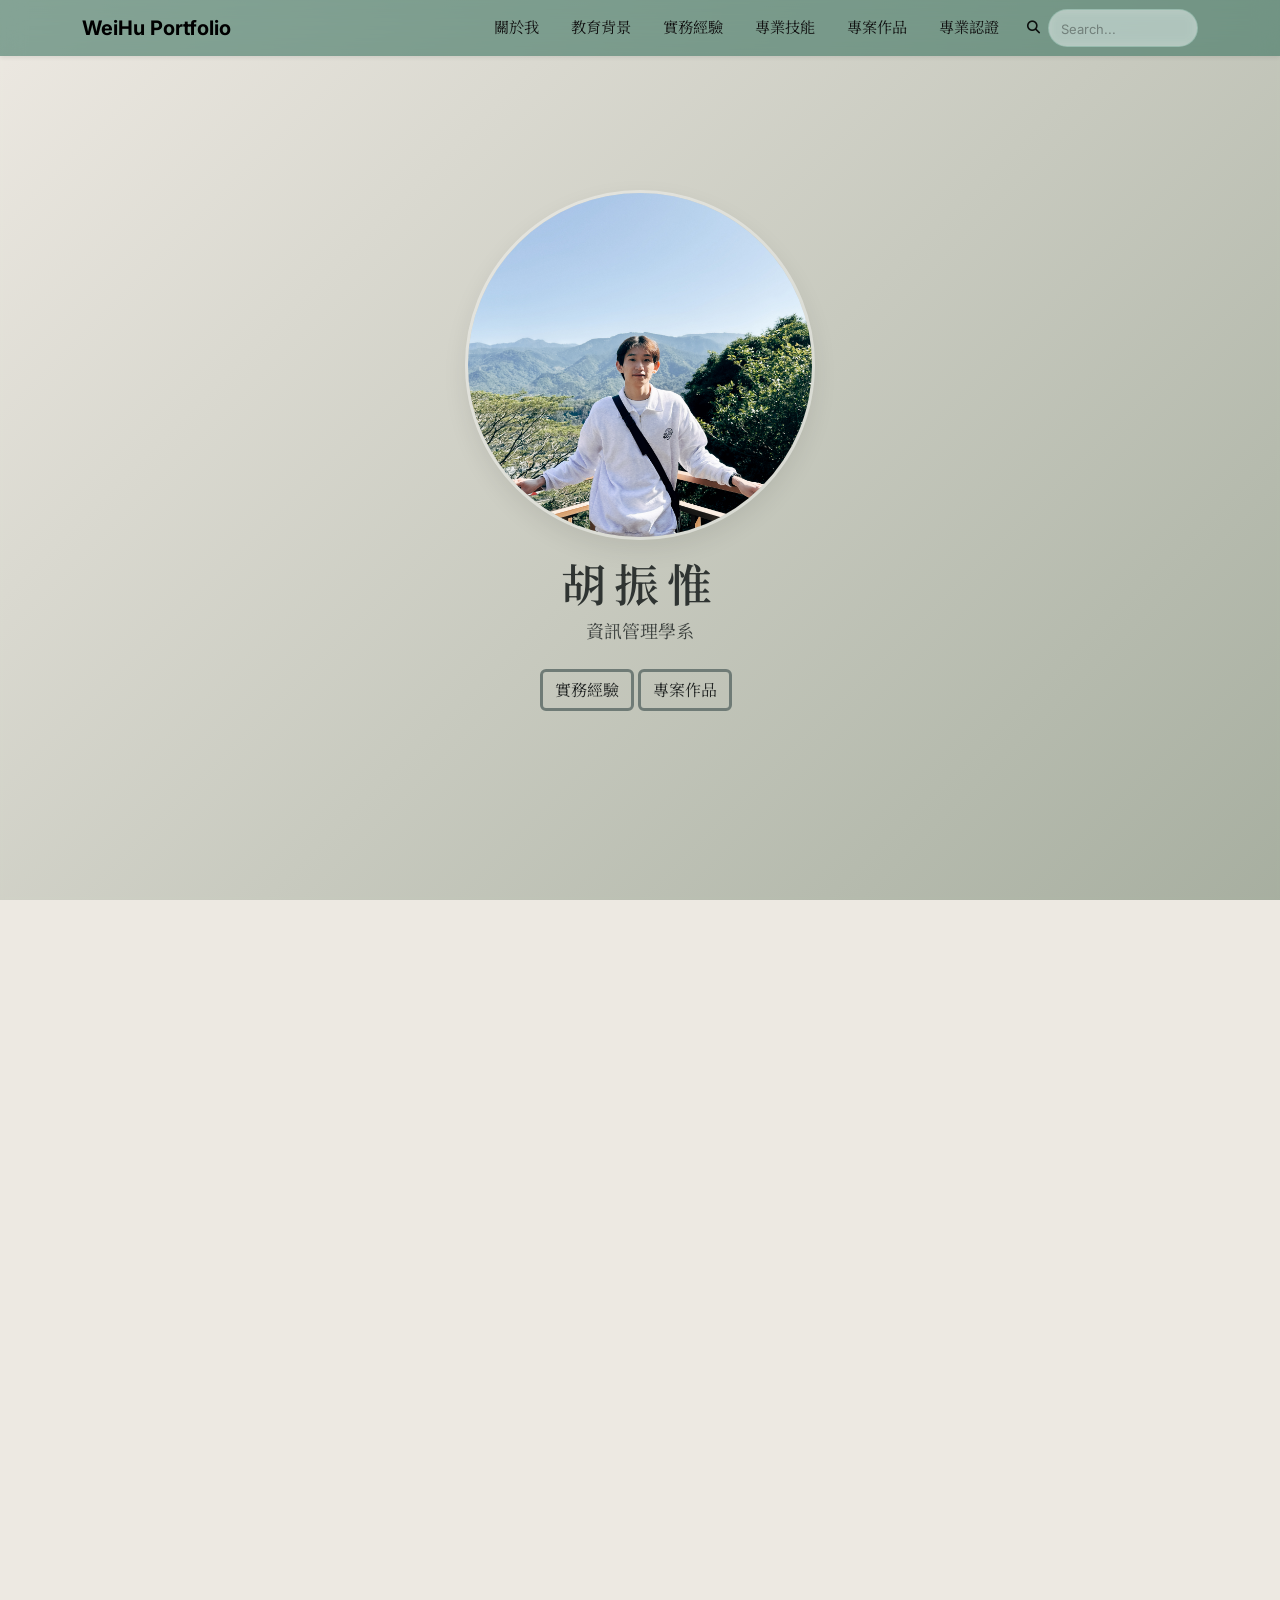
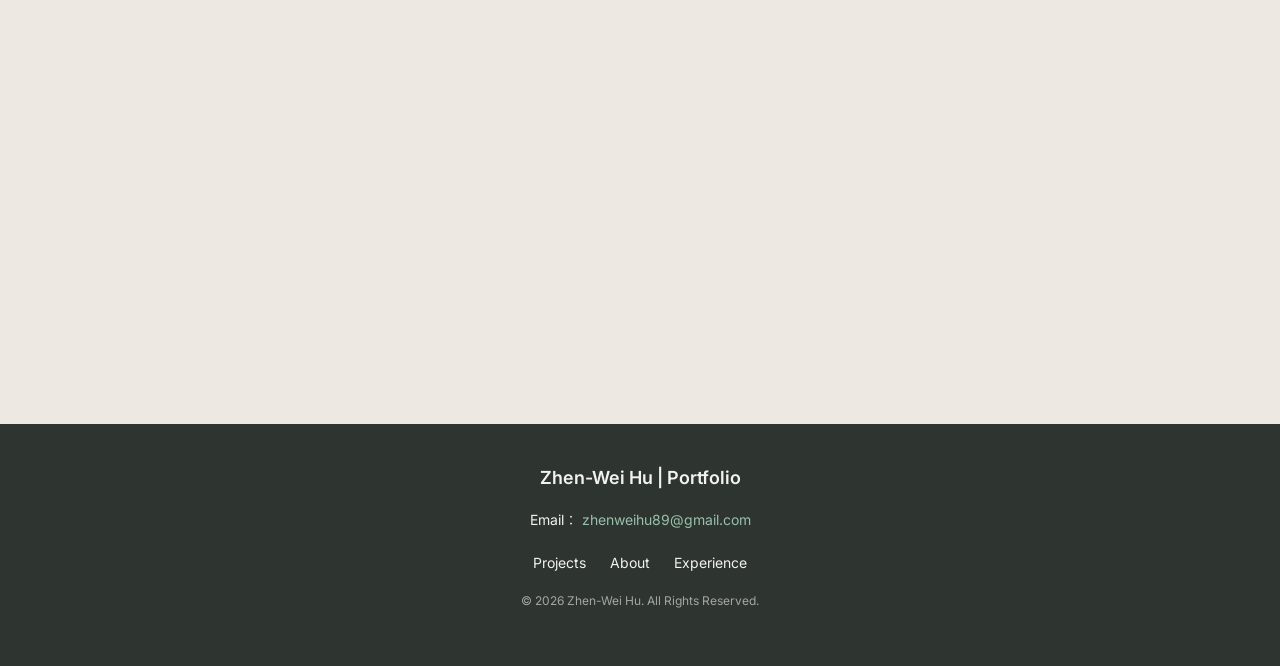
<file: index.html>
<!DOCTYPE html>
<html lang="zh-Hant">

<head>
  <meta charset="UTF-8">
  <meta name="viewport" content="width=device-width, initial-scale=1">
  <meta name="description" content="胡振惟的個人網站，展示專案、技能與學習歷程">
  <title>Zhen-Wei Hu (胡振惟)</title>

  <!-- Bootstrap -->
  <link href="https://cdn.jsdelivr.net/npm/bootstrap@5.3.3/dist/css/bootstrap.min.css" rel="stylesheet">

  <!-- FontAwesome -->
  <link rel="stylesheet" href="https://cdnjs.cloudflare.com/ajax/libs/font-awesome/6.5.2/css/all.min.css">

  <!-- Google Fonts -->
  <link
    href="https://fonts.googleapis.com/css2?family=Inter:wght@300;400;500;600&family=Noto+Serif+TC:wght@300;400;500;600&display=swap"
    rel="stylesheet">

  <!-- AOS -->
  <link href="https://unpkg.com/aos@2.3.4/dist/aos.css" rel="stylesheet">
  
  <link rel="icon" type="image/png" href="images/favicon.png">
  <!-- CSS -->
  <link rel="stylesheet" href="style.css">
</head>

<body>

  <!-- ================= NAV ================= -->
  <nav class="navbar navbar-expand-lg fixed-top glass-nav shadow-sm">
    <div class="container">
      <a class="navbar-brand fw-bold" href="#" style="font-family: 'Inter', 'Noto Serif TC', sans-serif;">WeiHu
        Portfolio</a>

      <button class="navbar-toggler" type="button" data-bs-toggle="collapse" data-bs-target="#nav">
        <span class="navbar-toggler-icon"></span>
      </button>

      <div class="collapse navbar-collapse" id="nav">
        <ul class="navbar-nav ms-auto">
          <li class="nav-item"><a class="nav-link" href="#about" aria-label="前往關於我區塊">關於我</a></li>
          <li class="nav-item"><a class="nav-link" href="#education">教育背景</a></li>
          <li class="nav-item"><a class="nav-link" href="#experience">實務經驗</a></li>
          <li class="nav-item"><a class="nav-link" href="#skills">專業技能</a></li>
          <li class="nav-item"><a class="nav-link" href="#projects">專案作品</a></li>
          <li class="nav-item"><a class="nav-link" href="#awards">專業認證</a></li>
          <!-- <li class="nav-item"><a class="nav-link" href="#activities">活動</a></li> -->
        </ul>
        <!-- Right search -->
        <div class="search-wrapper">
          <i class="fa-solid fa-magnifying-glass" onclick="focusSearch()"></i>
          <input id="searchInput" class="nav-search-input" type="search" placeholder="Search..." onkeyup="searchPage()">
        </div>
      </div>
    </div>
  </nav>

  <!-- ================= HERO ================= -->
  <header class="hero">
    <div class="hero-overlay"></div>

    <div class="container hero-content text-center" data-aos="zoom-in">
      <img src="images/me.jpg" class="hero-img img-fluid" alt="胡振惟個人照片">

      <h1 class="hero-title mt-3">胡振惟</h1>
      <p class="hero-subtitle">資訊管理學系</p>

      <div class="mt-4">
        <a href="#experience" class="btn btn-light hero-btn">實務經驗</a>
        <a href="#projects" class="btn btn-light hero-btn me-2">專案作品</a>
      </div>
    </div>
  </header>

  <!-- ================= CONTENT ================= -->
  <section id="about" class="section container" data-aos="fade-up">
    <div class="section-card">
      <h2>關於我 <span class="en-title">About Me</span></h2>
      <p>您好！我是胡振惟，畢業於國立聯合大學資訊管理學系。在大學期間，我學習了程式設計、資料庫、系統分析等資訊相關專業課程，也透過專題製作與自主學習，持續累積實務開發經驗。
        在專題與實作課程中，我曾參與多項系統開發與專案實作，接觸 Android 應用程式開發、藍牙通訊、影像辨識等技術。透過這些實作經驗，我逐步培養程式設計、系統分析與系統整合能力，也更加熟悉從需求分析、系統設計到實際開發與測試的完整流程。
        <br>我認為技術的價值在於解決實際問題，因此除了課堂所學之外，我也持續透過實作與自主學習接觸不同的技術與開發工具。從前端介面設計、Android 應用程式，到後端邏輯與系統整合，我希望透過不同類型的專案持續提升自己的開發能力，並培養系統架構與問題分析的思維。
        <br>未來，我希望能將過去所累積的資訊技術與實作經驗應用在更多實際的開發情境中，持續學習新技術，並逐步建立更加完整的專業能力。歡迎來到我的個人網站，看看我在資訊領域的學習與實作成果。
      </p>
      <hr class="about-divider">
      <p class="en">
        Hello! My name is Zhen-Wei Hu, and I graduated from the Department of Information Management at National United University.During my university studies, I learned professional courses such as programming, databases, and
        systems analysis. I also continuously developed my practical skills through project development and self-directed learning.

        <br>Through projects and practical courses, I participated in various system development projects and gained
        experience with technologies such as Android application development, Bluetooth communication, and image
        recognition. Through these experiences, I gradually developed practical skills in programming, systems
        analysis, and system integration, while becoming more familiar with the complete development process from
        requirements analysis and system design to implementation and testing.

        <br>I believe that the value of technology lies in solving real-world problems. Therefore, in addition to what
        I learned in the classroom, I continue to explore different technologies and development tools through
        hands-on projects and self-directed learning. From front-end interface design and Android applications to
        back-end logic and system integration, I hope to continuously improve my development skills through
        different types of projects while strengthening my ability to think about system architecture and problem
        solving.

        <br>In the future, I hope to apply the knowledge and practical experience I have gained to more real-world
        development scenarios, continue learning new technologies, and gradually build a more comprehensive set
        of professional skills.This website records my learning journey, project works, and personal growth. Welcome to my personal
        website and feel free to explore my learning journey and practical projects in the field of information
        technology.
      </p>


    </div>
  </section>

  <section id="education" class="section container" data-aos="fade-up">
    <div class="section-card">
      <h2>教育背景 <span class="en-title">Education</span></h2>

      <div class="timeline">
        <div class="timeline-item">

          <h5>2023 - 2026｜國立聯合大學</h5>
          <p class="sub-title">資訊管理學系</p>

          <p>
            主修資訊系統開發與應用，涵蓋程式設計、資料庫管理與系統分析，並結合商管知識培養跨領域整合與問題解決能力。
          </p>

          <div class="edu-block">
            <h6>修習課程</h6>
            <ul>
              <li>程式設計</li>
              <li>資料結構</li>
              <li>網路管理</li>
              <li>供應鏈管理</li>
              <li>系統分析與設計</li>
              <li>資料庫程式設計與系統管理</li>
            </ul>
          </div>
          <div class="badges">
            <span class="badge">程式</span>
            <span class="badge">網路</span>
            <span class="badge">資料庫</span>
          </div>

          <div class="edu-block">
            <h6>專題與實作經驗</h6>
            <p>
              影像辨識系統開發、藍牙通訊資料整合與 Android 應用程式設計。
            </p>
          </div>

          <div class="badges">
            <span class="badge">專題實作</span>
            <span class="badge">實務導向</span>
            <span class="badge">跨領域學習</span>
          </div>

        </div>
      </div>
    </div>
  </section>

  <section id="experience" class="section container" data-aos="fade-up">
    <div class="section-card">
      <h2>實務經驗 <span class="en-title">Experience</span></h2>

      <div class="timeline">
        <div class="timeline-item">
          <h5>2024 - 2026｜專題開發成員</h5>
          <p class="project-title">以人工智慧及影像辨識為基礎之抽菸偵測系統</p>

          <p>
            主要負責 MediaPipe 影像處理模組，並協助模型整合與系統設計，參與 AI 影像辨識功能開發流程，強化影像分析與系統整合能力。
          </p>

          <div class="badges">
            <span class="badge">MediaPipe</span>
            <span class="badge ">影像處理</span>
            <span class="badge ">系統整合</span>
            <span class="badge ">AI 模型應用</span>
          </div>
        </div>

        <div class="timeline-item">
          <h5>2025 - 2026｜產學合作專案</h5>
          <p class="project-title">藍牙資料接收與系統整合應用</p>

          <p>
            獨立設計與開發App，實作藍牙資料串流與接收模組，並設計運作邏輯，優化資料傳輸穩定性與系統流程。
          </p>

          <div class="badges">
            <span class="badge">藍牙通訊</span>
            <span class="badge ">系統開發</span>
            <span class="badge ">資料解析</span>
            <span class="badge ">Android Studio</span>
          </div>
        </div>
      </div>
    </div>
  </section>

  <section id="skills" class="section container" data-aos="fade-up">
    <div class="section-card">
      <h2>專業技能 <span class="en-title">Skills</span></h2>
      <div class="row g-3 mt-3">

        <div class="col-12 col-md-6">
          <div class="skill-box">
            <h5>程式設計</h5>
            <div class="tags">
              <span class="badge">Python</span>
              <span class="badge">Java</span>
              <span class="badge">PHP</span>
              <span class="badge">C++</span>
              <span class="badge">HTML / CSS</span>
            </div>
          </div>
        </div>

        <div class="col-12 col-md-6">
          <div class="skill-box">
            <h5>資料庫與系統</h5>
            <div class="tags">
              <span class="badge">MySQL</span>
              <span class="badge">資料庫設計</span>
              <span class="badge">系統分析與設計</span>
              <span class="badge">資料結構</span>
            </div>
          </div>
        </div>

        <div class="col-12 col-md-6">
          <div class="skill-box">
            <h5>AI 與應用開發</h5>
            <div class="tags">
              <span class="badge">MediaPipe</span>
              <span class="badge">影像辨識</span>
              <span class="badge">手/臉部辨識</span>
              <span class="badge">Android 開發</span>
              <span class="badge">藍牙通訊</span>
            </div>
          </div>
        </div>

        <div class="col-12 col-md-6">
          <div class="skill-box">
            <h5>分析與管理能力</h5>
            <div class="tags">
              <span class="badge">作業研究</span>
              <span class="badge">決策分析</span>
              <span class="badge">專案管理</span>
              <span class="badge">資料分析</span>
              <span class="badge">Excel 分析</span>
            </div>
          </div>
        </div>
      </div>
    </div>
  </section>

  <section id="projects" class="section container" data-aos="fade-up">
    <div class="section-card">
      <h2>專案作品 <span class="en-title">Projects</span></h2>

      <div class="row g-4">
        <div class="col-12 col-md-6">
          <div class="card project-card">
            <img src="images/project1.png" class="card-img-top img-fluid" onclick="openLightbox(this)">
            <div class="card-body">
              <h5>抽菸偵測系統</h5>
              <p>運用OpenCV + YOLOv8 + MediaPipe + EfficientNet-B0 技術，開發了一套自動判斷抽菸行為的智慧監測系統，系統會將攝影機畫面即時串流至網頁端，讓管理人員直接監看結果。當偵測到抽菸行為時，會同步保存影像與時間資訊，並通知管理人員。</p>
            </div>
          </div>
        </div>

        <div class="col-12 col-md-6">
          <div class="card project-card">
            <img src="images/project.png" class="card-img-top img-fluid" onclick="openLightbox(this)">
            <div class="card-body">
              <h5>藍牙資料接收</h5>
              <p>開發藍牙資料接收應用程式，透過 Bluetooth 技術與外部裝置進行無線通訊，即時接收並顯示傳送的資料。系統具備即時資料處理與顯示功能，可應用於設備監控與資料傳輸，提升資料傳遞的即時性與穩定性，並作為與物聯網設備整合的實作基礎。</p>
            </div>
          </div>
        </div>
      </div>
    </div>
  </section>

  <section id="awards" class="section container" data-aos="fade-up">
    <div class="section-card">
      <h2>專業認證 <span class="en-title">Certifications</span></h2>
      <div class="d-flex justify-content-between gap-4 mt-3 flex-wrap">

        <!-- Card 1 -->
        <div class="col-12 col-md-5">
          <div class="card project-card h-100">
            <div class="position-relative">
              <img src="images/cert1.jpg" class="card-img-top img-fluid" onclick="openLightbox(this)">
              <span class="badge year-badge position-absolute top-0 end-0 m-2">
                2025
              </span>
            </div>
            <div class="card-body">
              <h5 class="mb-1">營運管理師</h5>
              <p class="mb-0 text-muted">中華民國物流協會</p>
            </div>
          </div>
        </div>

        <!-- Card 2 -->
        <div class="col-12 col-md-5">
          <div class="card project-card h-100">
            <div class="position-relative">
              <img src="images/cert2.png" class="card-img-top img-fluid" onclick="openLightbox(this)">
              <span class="badge year-badge position-absolute top-0 end-0 m-2">
                2026
              </span>
            </div>
            <div class="card-body">
              <h5 class="mb-1">IT資訊科技專家認證(ITS)</h5>
              <p class="mb-0 text-muted">Certiport</p>
            </div>
          </div>
        </div>
      </div>
    </div>
  </section>

  <!-- <section id="activities" class="section container" data-aos="fade-up">
    <div class="section-card">
      <h2>活動 <span class="en-title">Activities</span></h2>
      <div class="row g-4 mt-2">

        <div class="col-12 col-md-6">
          <div class="card project-card">
            <img src="images/activity1.jpg" class="card-img-top" onclick="openLightbox(this)">
            <div class="card-body">
              <h5>工業管理與科技產業學術研討會</h5>
            </div>
          </div>
        </div>

        <div class="col-12 col-md-6">
          <div class="card project-card">
            <img src="images/activity2.jpg" class="card-img-top" onclick="openLightbox(this)">
            <div class="card-body">
              <h5>資訊管理111級專題競賽</h5>
            </div>
          </div>
        </div>
      </div>
    </div>
  </section> -->

  <!-- ================= FOOTER ================= -->
 <footer>
  <div class="footer-container">

    <p class="footer-title">Zhen-Wei Hu | Portfolio</p>

    <div class="footer-contact">
      <p>
        Email：
        <a href="mailto:zhenweihu89@gmail.com">zhenweihu89@gmail.com</a>
      </p>
    </div>

    <div class="footer-links">
      <a href="#projects">Projects</a>
      <a href="#about">About</a>
      <a href="#experience">Experience</a>
    </div>

    <p class="footer-copy">
      © 2026 Zhen-Wei Hu. All Rights Reserved.
    </p>

  </div>
</footer>

  <!-- ================= LIGHTBOX ================= -->
  <div id="lightbox" class="lightbox" onclick="closeLightbox()">
    <img id="lightbox-img">
  </div>

  <!-- ================= SCRIPTS ================= -->
  <script src="https://cdn.jsdelivr.net/npm/bootstrap@5.3.3/dist/js/bootstrap.bundle.min.js"></script>
  <script src="https://unpkg.com/aos@2.3.4/dist/aos.js"></script>

  <script>
    AOS.init();

    function openLightbox(img) {
      document.getElementById("lightbox").style.display = "flex";
      document.getElementById("lightbox-img").src = img.src;
    }

    function closeLightbox() {
      document.getElementById("lightbox").style.display = "none";
    }

    function searchPage() {
      const input = document.getElementById("searchInput").value.toLowerCase();

      if (!input) return;

      const sections = document.querySelectorAll("section");

      for (let section of sections) {
        const text = section.innerText.toLowerCase();

        if (text.includes(input)) {
          section.scrollIntoView({
            behavior: "smooth",
            block: "start"
          });
          break; // 只跳第一個找到的
        }
      }
    }

    function focusSearch() {
      document.getElementById("searchInput").focus();
    }
  </script>
</body>

</html>
</file>
<file: style.css>
/* ==================================================
   COLOR SYSTEM (ENHANCED DESIGN TOKENS)
================================================== */
:root {
  --bg: #EDE9E2;
  --card: #FFFFFF;
  --text: #2F3432;
  --muted: #6B6F6C;

  --primary: #6E7F6A;
  --primary-soft: #AAB7A3;

  --border: #DDD6CC;

  /* spacing system */
  --s1: 4px;
  --s2: 8px;
  --s3: 16px;
  --s4: 24px;
  --s5: 40px;
  --s6: 64px;

  /* radius */
  --r1: 8px;
  --r2: 14px;
  --r3: 18px;

  /* shadow system */
  --shadow-sm: 0 6px 18px rgba(0, 0, 0, .06);
  --shadow-md: 0 10px 25px rgba(0, 0, 0, .08);
  --shadow-lg: 0 14px 30px rgba(0, 0, 0, .12);

  /* motion */
  --ease: 0.25s ease;
}

/* ==================================================
   BASE
================================================== */
body {
  font-family: "Inter", "Noto Serif TC", sans-serif;
  background: var(--bg);
  color: var(--text);
  scroll-behavior: smooth;
}

h2 {
  font-family: "Noto Serif TC", serif;
  letter-spacing: 1px;
}

/* ==================================================
   SECTION GENERAL
================================================== */
.section {
  padding: var(--s6) 0;
}

.section-card {
  background: var(--card);
  padding: var(--s5);
  border-radius: var(--r3);
  border: 1px solid var(--border);
  box-shadow: var(--shadow-md);
}

/* Section title */
.section-card h2 {
  margin-bottom: 34px;
  padding-bottom: 14px;
  position: relative;
  font-weight: 600;
}

.section-card h2::after {
  content: "";
  position: absolute;
  left: 0;
  bottom: 0;
  width: 90px;
  height: 2px;
  background: linear-gradient(90deg, #6e7f6a, transparent);
  border-radius: 2px;
  opacity: 0.9;
}

/* ==================================================
   NAVBAR
================================================== */
.glass-nav {
  backdrop-filter: blur(12px);
  background: #316c588e;
}

.nav-link {
  color: #111111;
  font-size: 0.95rem;
  margin: 0 var(--s2);
  transition: var(--ease);
}

.nav-link:hover {
  color: #fffdfd !important;
}

.navbar-toggler-icon {
  filter: invert(0.2);
}

/* =========================
   SEARCH WRAPPER FIX
========================= */
.search-wrapper {
  display: flex;
  align-items: center;
  gap: 8px;
  margin-left: 12px;
}

/* icon */
.search-wrapper i {
  font-size: 13px;
  color: #000000;
  opacity: 0.9;
}

/* input */
.nav-search-input {
  border: 1px solid rgba(60, 138, 111, 0.25);
  border-radius: 999px;
  padding: 6px 12px;
  width: 150px;

  background: rgba(255, 255, 255, 0.55);
  backdrop-filter: blur(6px);

  transition: var(--ease);
  color: #000 !important;
  /* ⭐ 這裡：黑字 */
  font-weight: 400;
}

/* hover */
.nav-search-input:hover {
  border-color: rgba(60, 138, 111, 0.4);
  background: rgba(255, 255, 255, 0.7);
}

/* focus */
.nav-search-input:focus {
  outline: none;
  border-color: #3c8a6f99;
  background: rgba(255, 255, 255, 0.8);
  color: #000 !important;
  box-shadow: 0 6px 18px rgba(60, 138, 111, 0.18);
}

/* placeholder */
.nav-search-input::placeholder {
  color: #000;
  /* ⭐ 改這裡 */
  font-size: 13px;
  opacity: 0.35;
  /* 讓它變淡但仍是黑系 */
}

/* ==================================================
   HERO
================================================== */
.hero {
  height: 100vh;
  position: relative;
  display: flex;
  align-items: center;
  justify-content: center;
}

.hero-overlay {
  position: absolute;
  inset: 0;
  background: linear-gradient(135deg,
      rgba(237, 233, 226, 0.55),
      rgba(110, 127, 106, 0.55));
  backdrop-filter: blur(2px);
}

.hero-content {
  position: relative;
  z-index: 2;
  text-align: center;
  color: var(--text);
}

.hero-img {
  width: min(350px, 70vw);
  height: auto;
  aspect-ratio: 1 / 1;
  border-radius: 50%;
  object-fit: cover;
  border: 3px solid rgba(255, 255, 255, .35);
  box-shadow: var(--shadow-md);
  transition: var(--ease);
}

.hero-img:hover {
  transform: scale(1.06);
}

.hero-title {
  font-family: "Noto Serif TC", serif;
  font-size: 45px;
  font-weight: 600;
  letter-spacing: 8px;
}

.hero-subtitle {
  font-size: 18px;
  opacity: 0.9;
}

.hero-btn {
  color: #212423;
  border: 3px solid #6f7b76;
  background: transparent;
  transition: var(--ease);
}

.hero-btn:hover {
  background: #31725bba;
  color: white;
}

/* ==================================================
   ABOUT / TEXT
================================================== */
.en-title {
  font-size: 18px;
  font-weight: 400;
  color: var(--muted);
  margin-left: 8px;
}

.sub-title {
  font-weight: 500;
  margin-bottom: 10px;
  color: #3a3f3d;
}

.edu-block {
  margin: 10px 0 15px;
  padding-left: 10px;
  border-left: 2px solid #e6e2da;
}

.note {
  margin-top: 10px;
  color: #5f6663;
  font-size: 15px;
}

p.en {
  color: var(--muted);
  font-size: 15px;
  line-height: 1.8;
  margin-top: 10px;
}

.about-divider {
  margin: 28px 0;
  border: none;
  height: 3px;
  background: linear-gradient(to right, transparent, #d8d2c8, transparent);
}

/* ==================================================
   TIMELINE
================================================== */
.timeline {
  border-left: 2px solid #D8D2C8;
  padding-left: var(--s4);
}

.timeline-item {
  background: #fff;
  padding: var(--s4);
  border-radius: var(--r2);
  margin-bottom: var(--s4);
  box-shadow: var(--shadow-sm);
  transition: var(--ease);
}

.timeline-item:hover {
  transform: translateY(-4px);
  box-shadow: var(--shadow-md);
}

/* ==================================================
   SKILLS
================================================== */
.skill-box {
  background: #fff;
  padding: var(--s4);
  border-radius: var(--r2);
  border: 1px solid #E6E2DA;
  box-shadow: var(--shadow-sm);
  transition: var(--ease);
}

.skill-box:hover {
  transform: translateY(-4px);
  box-shadow: var(--shadow-md);
}

.skill-box h5 {
  margin-bottom: 12px;
  color: #2F3A3A;
}

.tags span {
  display: inline-block;
  background: #99c0a9;
  color: #343333;
  padding: 6px 10px;
  border-radius: 20px;
  font-size: 13px;
  margin: 4px 4px 0 0;
}

/* ==================================================
   PROJECTS / CARDS
================================================== */
.project-card {
  border: none;
  border-radius: var(--r3);
  overflow: hidden;
  box-shadow: var(--shadow-sm);
  transition: var(--ease);
}

.project-card:hover {
  transform: translateY(-6px);
  box-shadow: var(--shadow-lg);
}

.project-card img {
  height: 220px;
  object-fit: cover;
}

.project-card h5 {
  font-weight: 600;
}

.project-card p {
  font-size: 14px;
  color: var(--muted);
}

/* Activities special */
#activities .project-card img {
  height: 250px;
}

#activities .card-body h5 {
  font-size: 15px;
  line-height: 1.5;
}

/* ==================================================
   BADGES (FIXED BOOTSTRAP CONFLICT)
================================================== */
.badges {
  display: flex;
  flex-wrap: wrap;
  gap: 6px; /* 比 margin-right 更乾淨 */
  margin-top: var(--s3);
}

.badge {
  display: inline-flex;
  align-items: center;
  padding: 6px 12px;
  border-radius: 999px;
  font-size: 14px;
  background: #99c0a9;
  color: #343333;
  border: 1px solid rgba(110, 127, 106, 0.25);
  transition: var(--ease);
}

.badges .badge {
  margin-right: 6px;
  margin-bottom: 6px;
}

.badge:hover {
  background: rgba(110, 127, 106, 0.2);
  transform: translateY(-1px);
}

/* Optional safe alias (避免 Bootstrap 衝突用) */
.custom-badge {
  display: inline-block;
  padding: 6px 12px;
  border-radius: 999px;
  font-size: 14px;
  background: #99c0a9;
  color: #343333;
}

/* ==================================================
   PROGRESS BAR
================================================== */
.progress {
  height: 18px;
  border-radius: 20px;
  background: #E6E2DA;
}

.progress-bar {
  background: var(--primary);
}

/* ==================================================
   LIGHTBOX
================================================== */
.lightbox {
  position: fixed;
  inset: 0;
  background: rgba(0, 0, 0, 0.85);
  display: none;
  align-items: center;
  justify-content: center;
  z-index: 9999;
}

.lightbox img {
  max-width: 90%;
  max-height: 90%;
  border-radius: 10px;
  box-shadow: 0 20px 60px rgba(0, 0, 0, 0.5);
}

/* ==================================================
   FOOTER
================================================== */
footer {
  background: #2E3430;
  color: #F2F2F2;
  padding: 40px 20px;
  text-align: center;
}

.footer-title {
  font-size: 18px;
  font-weight: 600;
}

.footer-sub {
  font-size: 13px;
  opacity: 0.7;
  margin-top: 6px;
}

.footer-contact {
  margin-top: 15px;
  font-size: 14px;
  line-height: 1.8;
}

.footer-contact a {
  color: #99c0a9;
  text-decoration: none;
}

.footer-contact a:hover {
  text-decoration: underline;
}

.footer-links {
  margin: 18px 0;
}

.footer-links a {
  color: #F2F2F2;
  margin: 0 10px;
  text-decoration: none;
  font-size: 14px;
  transition: var(--ease);
}

.footer-links a:hover {
  color: #99c0a9;
}

.footer-copy {
  font-size: 12px;
  opacity: 0.6;
  margin-top: 10px;
}
</file>
